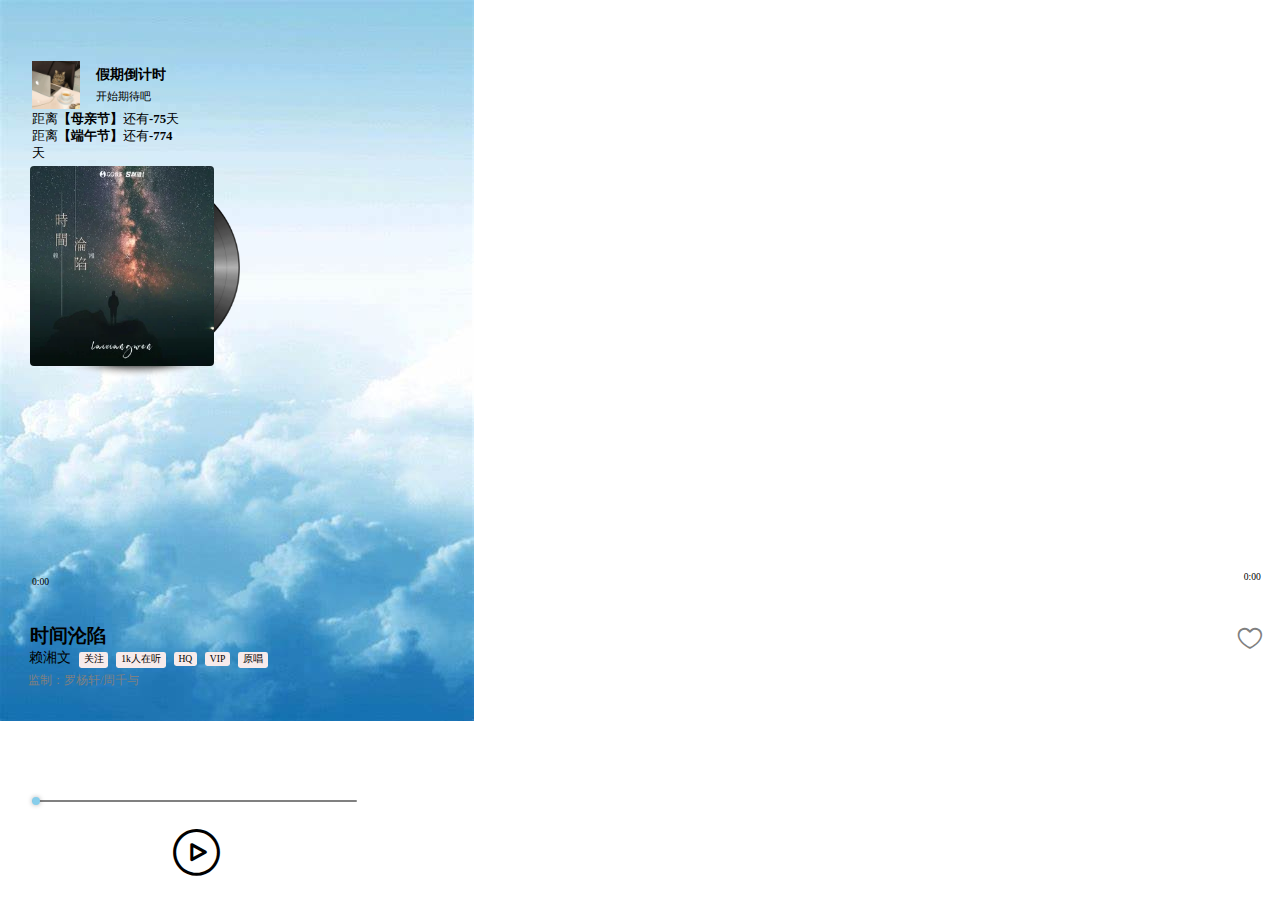
<file: page/yanrong/2.html>
<!DOCTYPE html>
<html lang="en">
    <head>
        <meta charset="UTF-8" />
        <meta name="viewport" content="width=device-width, initial-scale=1.0" />
        <link rel="stylesheet" href="./font/iconfont.css" />
        <link rel="shortcut icon" href="https://y.gtimg.cn/mediastyle/mod/mobile/img/logo.svg?max_age=2592000" type="image/x-icon" />
        <title>QQ音乐-雷达</title>
        <style>
            * {
                margin: 0;
                padding: 0;
            }

            body {
                background-image: url(./img/sky.jpg);
                background-repeat: no-repeat;
            }

            .title {
                display: flex;
                justify-content: space-between;
                width: 100%;
                align-items: center;
                height: 3rem;
            }

            .title-right {
                display: flex;
                align-items: center;
                justify-content: space-around;
                width: 6rem;
                height: 3rem;
            }

            .icon-down {
                font-size: 1.5rem;
                color: gray;
                margin-left: 1.8rem;
            }

            .icon-gengduo {
                font-size: 1.5rem;
                color: gray;
            }

            .icon-zhuanfa {
                font-size: 1.5rem;
                color: gray;
            }

            .time {
                margin-left: 1.5rem;
                margin-top: 0.5rem;
                width: 10rem;
                height: 6rem;
            }

            .time-top {
                display: flex;
            }

            .time-top p {
                font-size: 0.9rem;
                font-weight: 700;
                margin-left: 0.5rem;
                margin-top: 0.25rem;
            }

            .time-top div {
                font-size: 0.7rem;
                margin-left: 0.5rem;
                margin-top: 0.3rem;
            }

            .time-top-left img {
                width: 3rem;
                height: 3rem;
            }

            .time-bottom div {
                font-size: 0.8rem;
                margin-left: 0.5rem;
            }

            .youth {
                font-weight: bold;
            }

            .picture {
                position: relative;
                margin-top: 0.6rem;
            }

            .guangpan {
                position: absolute;
                top: 0.5rem;
                left: 2rem;
                width: 13rem;
                height: 13rem;
            }

            .songname {
                position: absolute;
                top: 0.3rem;
                left: 1.9rem;
                border-radius: 0.25rem;
                width: 11.5rem;
                height: 12.5rem;
                z-index: 999 !important;
            }

            .lunxian {
                position: absolute;
                bottom: 15rem;
                display: flex;
                justify-content: space-between;
                width: 100%;
                align-items: center;
                height: 3rem;
            }

            .lunxian-right {
                display: flex;
                align-items: center;
                justify-content: space-around;
                width: 6rem;
                height: 3rem;
            }

            h3 {
                margin-left: 1.9rem;
            }

            .icon-Union {
                font-size: 1.5rem;
                color: gray;
            }

            .icon-shoucang {
                font-size: 1.9rem;
                color: gray;
            }

            .author {
                display: flex;
                position: absolute;
                bottom: 14.5rem;
                color: black;
                margin-left: 1.8rem;
                align-items: baseline;
            }

            .name {
                font-size: 0.9rem;
            }

            .frame {
                font-size: 0.6rem;
                margin-left: 0.5rem;
                border: 0.1rem solid;
                padding: 0.1rem 0.3rem;
                border-radius: 0.15rem;
                background-color: hwb(0 92% 3%);
                border: none;
            }

            .jianzhi p {
                position: absolute;
                bottom: 13.2rem;
                margin-left: 1.75rem;
                color: gray;
                font-size: 0.75rem;
            }

            .tubiao {
                display: flex;
                justify-content: space-between;
                width: 21rem;
                height: 1.5rem;
                position: absolute;
                bottom: 9rem;
                left: 1.8rem;
            }

            .icon-mic {
                font-size: 1.5rem;
                color: gray;
            }

            .icon-yinxiao {
                font-size: 1.5rem;
                color: gray;
            }

            .icon-xiazai1 {
                font-size: 1.5rem;
                color: gray;
            }

            .icon-pinglun1 {
                font-size: 1.5rem;
                color: gray;
            }

            .icon-maohao {
                font-size: 1.5rem;
                color: gray;
            }

            .bottom1 {
                display: flex;
                justify-content: space-between;
                width: 21rem;
                height: 1.5rem;
                position: absolute;
                bottom: 2rem;
                left: 1.8rem;
            }

            .icon-danqu {
                font-size: 1.5rem;
                color: black;
            }

            .icon-shangyishou {
                font-size: 1.5rem;
                color: black;
            }

            .icon-zanting {
                margin-top: -1rem;
                font-size: 3rem;
                color: black;
            }

            .icon-bofang {
                margin-top: -1rem;
                font-size: 3rem;
                color: black;
            }

            .icon-xiayishou {
                font-size: 1.5rem;
                color: black;
            }

            .icon-leida {
                font-size: 1.5rem;
                color: black;
            }

            #progressBar {
                color: black;
                position: absolute;
                bottom: 3rem;
                left: 2rem;
                width: 325px;
                margin: 50px auto;
                height: 0.1rem;
            }

            /* 进度条样式 */
            input[type="range"] {
                width: 100%;
                height: 0.5rem;
                -webkit-appearance: none;
                /* 清除默认样式，针对 WebKit 内核浏览器 */
                appearance: none;
                /* 清除默认样式 */
                background-color: gray;
                outline: none;
                /* 去除轮廓线 */
                border-radius: 0.5rem;
            }

            /* 自定义滑块样式 */
            input[type="range"]::-webkit-slider-thumb {
                -webkit-appearance: none;
                /* 清除默认样式，针对 WebKit 内核浏览器 */
                appearance: none;
                /* 清除默认样式 */
                width: 0.5rem;
                height: 0.5rem;
                border-radius: 50%;
                /* 圆形滑块 */
                background-color: skyblue;
                cursor: pointer;
                box-shadow: 0 0 5px rgba(0, 0, 0, 0.3);
                /* 阴影效果 */
            }

            #currentTime {
                position: absolute;
                top: 36rem;
                left: 2rem;
                font-size: 0.6rem;
                color: black;
            }

            #duration {
                position: absolute;
                top: 35.7rem;
                right: 1.2rem;
                font-size: 0.6rem;
                color: black;
            }

            .red {
                color: red;
            }
        </style>
    </head>
    <body>
        <div class="box">
            <div class="title">
                <div class="title-left">
                    <i class="iconfont icon-down"></i>
                </div>
                <div class="title-right">
                    <i class="iconfont icon-gengduo"></i>
                    <i class="iconfont icon-zhuanfa"></i>
                </div>
            </div>
            <div class="time">
                <div class="time-top">
                    <div class="time-top-left">
                        <img src="./img/cat.jpg" alt="" />
                    </div>
                    <div class="time-top-right">
                        <p>假期倒计时</p>
                        <div>开始期待吧</div>
                    </div>
                </div>
                <div class="time-bottom">
                    <div>距离<span class="youth">【母亲节】</span>还有<span id="mothersDay" class="youth"></span>天</div>
                    <div>距离<span class="youth">【端午节】</span>还有<span id="duanwu" class="youth"></span>天</div>
                </div>
            </div>
            <div class="picture">
                <img class="guangpan" src="./img/guangpan.webp" alt="" />
                <img class="songname" src="./img/songname.webp" alt="" />
            </div>
            <div class="lunxian">
                <div class="lunxian-left">
                    <h3>时间沦陷</h3>
                </div>
                <div class="lunxian-right">
                    <i class="iconfont icon-Union"></i>
                    <i class="iconfont icon-shoucang" onclick="toggleColor()" id="text"></i>
                </div>
            </div>
            <div class="author">
                <p class="name">赖湘文</p>
                <p class="frame">关注</p>
                <p class="frame">1k人在听</p>
                <p class="frame">HQ</p>
                <p class="frame">VIP</p>
                <p class="frame">原唱</p>
            </div>
            <div class="jianzhi">
                <p>监制：罗杨轩/周千与</p>
            </div>
            <div class="tubiao">
                <i class="iconfont icon-mic"></i>
                <i class="iconfont icon-yinxiao"></i>
                <i class="iconfont icon-xiazai1"></i>
                <i class="iconfont icon-pinglun1"></i>
                <i class="iconfont icon-maohao"></i>
            </div>
            <!-- 进度条 -->
            <input type="range" id="progressBar" min="0" max="100" value="0" step="0" />
            <!-- 显示当前播放时间和总时长 -->
            <div id="currentTime">0:00</div>
            <div id="duration">0:00</div>
            <div class="bottom1">
                <i class="iconfont icon-danqu"></i>
                <i class="iconfont icon-shangyishou"></i>
                <i class="iconfont icon-zanting" id="stop-click"></i>
                <i class="iconfont icon-xiayishou"></i>
                <i class="iconfont icon-leida"></i>
            </div>
            <audio src="./mp3/坠.mp3" style="display: none" controls id="audioPlayer"></audio>
        </div>
    </body>
    <script>
        //1) 计算距离母亲节还有多少天
        function calculateDaysUntilMothersDay() {
            var today = new Date();
            var year = today.getFullYear();
            // 母亲节在5月的第二个星期日
            var mothersDay = new Date(year, 4, 1);
            while (mothersDay.getDay() !== 0) {
                mothersDay.setDate(mothersDay.getDate() + 1);
            }
            mothersDay.setDate(mothersDay.getDate() + 7); // 下一个星期日
            var oneDay = 1000 * 60 * 60 * 24;
            var daysUntilMothersDay = Math.ceil((mothersDay.getTime() - today.getTime()) / oneDay);
            return daysUntilMothersDay;
        }

        // 计算距离端午节还有多少天
        function calculateDaysUntilDragonBoatFestival() {
            var today = new Date();
            var dragonBoatFestival = new Date(2024, 5, 10); // 2024年端午节日期
            var oneDay = 1000 * 60 * 60 * 24;
            var daysUntilDragonBoatFestival = Math.ceil((dragonBoatFestival.getTime() - today.getTime()) / oneDay);
            return daysUntilDragonBoatFestival;
        }

        // 更新页面上的倒计时
        function updateCountdown() {
            var daysMothersDay = calculateDaysUntilMothersDay();
            var daysDragonBoatFestival = calculateDaysUntilDragonBoatFestival();

            var mothersDayElement = document.getElementById("mothersDay");
            mothersDayElement.textContent = daysMothersDay;

            var dragonBoatFestivalElement = document.getElementById("duanwu");
            dragonBoatFestivalElement.textContent = daysDragonBoatFestival;
        }

        // 每秒钟更新一次倒计时
        setInterval(updateCountdown, 500);

        //2) 获取音频元素和图标,进度条
        const progressBar = document.getElementById("progressBar");
        const audioPlayer = document.getElementById("audioPlayer");
        const playPauseIcon = document.getElementById("stop-click");

        // 设置初始状态为播放
        let isPlaying = false;
        // 点击图标时的事件处理函数
        playPauseIcon.addEventListener("click", function () {
            // 切换播放状态
            isPlaying = !isPlaying;
            // 根据播放状态切换图标，并播放/暂停音频
            if (isPlaying) {
                audioPlayer.play();
                playPauseIcon.classList.remove("icon-zanting");
                playPauseIcon.classList.add("icon-bofang");
            } else {
                audioPlayer.pause();
                playPauseIcon.classList.remove("icon-bofang");
                playPauseIcon.classList.add("icon-zanting");
            }
        });

        // 3)监听音乐播放器的 timeupdate 事件，更新进度条和小圆点位置
        audioPlayer.addEventListener("timeupdate", function () {
            // 获取当前音乐播放时间和总时长
            const currentTime = audioPlayer.currentTime;
            const duration = audioPlayer.duration;

            // 计算当前播放时间在总时长中的百分比
            const progressPercentage = (currentTime / duration) * 100;

            // 更新进度条的值和小圆点的位置
            progressBar.value = progressPercentage;

            // 更新小圆点的样式，使其随着播放进度移动
            updateSliderThumb(progressBar);
            // 显示当前播放时间
            document.getElementById("currentTime").textContent = formatTime(currentTime);

            // 显示总时长
            document.getElementById("duration").textContent = formatTime(duration);
        });

        // 监听滑块的 input 事件，更新小圆点位置
        progressBar.addEventListener("input", function () {
            // 更新小圆点的样式
            updateSliderThumb(progressBar);

            // 设置音乐播放器的当前时间，以跳转到对应进度
            const seekTime = (progressBar.value / 100) * audioPlayer.duration;
            audioPlayer.currentTime = seekTime;
        });

        // 更新小圆点的位置
        function updateSliderThumb(slider) {
            // 获取滑块的值和最大值
            const value = slider.value;
            const max = slider.max;

            // 计算小圆点在滑块上的位置
            const position = (value / max) * (slider.offsetWidth - 20); // 20 是滑块宽度的一半

            // 设置小圆点的样式，使其在进度条上移动
            slider.style.setProperty("--thumb-position", `${position}px`);
        }
        // 格式化时间，将秒数转换为分:秒格式
        function formatTime(time) {
            const minutes = Math.floor(time / 60);
            let seconds = Math.floor(time % 60);
            seconds = seconds < 10 ? "0" + seconds : seconds; // 补零
            return `${minutes}:${seconds}`;
        }

        //点击收藏颜色变成红色，再点击取消收藏；
        var isRed = false;
        function toggleColor() {
            var text = document.getElementById("text");

            if (isRed) {
                text.classList.remove("red");
            } else {
                text.classList.add("red");
            }

            isRed = !isRed;
        }
    </script>
    <!-- <script src="../../public/js/mobileAdaption.js"></script> -->
</html>
</file>
<file: page/yanrong/font/iconfont.css>
@font-face {
  font-family: "iconfont"; /* Project id 4471349 */
  src: url('iconfont.woff2?t=1714288906474') format('woff2'),
       url('iconfont.woff?t=1714288906474') format('woff'),
       url('iconfont.ttf?t=1714288906474') format('truetype'),
       url('iconfont.svg?t=1714288906474#iconfont') format('svg');
}

.iconfont {
  font-family: "iconfont" !important;
  font-size: 16px;
  font-style: normal;
  -webkit-font-smoothing: antialiased;
  -moz-osx-font-smoothing: grayscale;
}

.icon-bofang:before {
  content: "\e622";
}

.icon-chazhao:before {
  content: "\e609";
}

.icon-zanting:before {
  content: "\e60c";
}

.icon-zanting1:before {
  content: "\e60f";
}

.icon-pinglun:before {
  content: "\e891";
}

.icon-shoucang:before {
  content: "\e670";
}

.icon-xiayiqu:before {
  content: "\e7ff";
}

.icon-shangyiqu:before {
  content: "\e800";
}

.icon-repeat:before {
  content: "\ea75";
}

.icon-xiazai:before {
  content: "\e61c";
}

.icon-zhuce:before {
  content: "\e642";
}

.icon-pingguo:before {
  content: "\e60b";
}

.icon-anzhuo:before {
  content: "\e64d";
}

.icon-shouji:before {
  content: "\e633";
}

.icon-jinggao:before {
  content: "\e66f";
}

.icon-moon:before {
  content: "\e62b";
}

.icon-zhongqiujie:before {
  content: "\e627";
}

.icon-liuxing:before {
  content: "\e897";
}

.icon-yunduo:before {
  content: "\e608";
}

.icon-duijimianjitu:before {
  content: "\e611";
}

.icon-shan:before {
  content: "\e612";
}

.icon-baojun:before {
  content: "\e603";
}

.icon-xingxing:before {
  content: "\e625";
}

.icon-rentou:before {
  content: "\e634";
}

.icon-fuzhi:before {
  content: "\ec7a";
}

.icon-xiaoyanjing:before {
  content: "\e651";
}

.icon-shijian:before {
  content: "\e628";
}

.icon-good:before {
  content: "\e62a";
}

.icon-wujiaoxing:before {
  content: "\e712";
}
</file>
